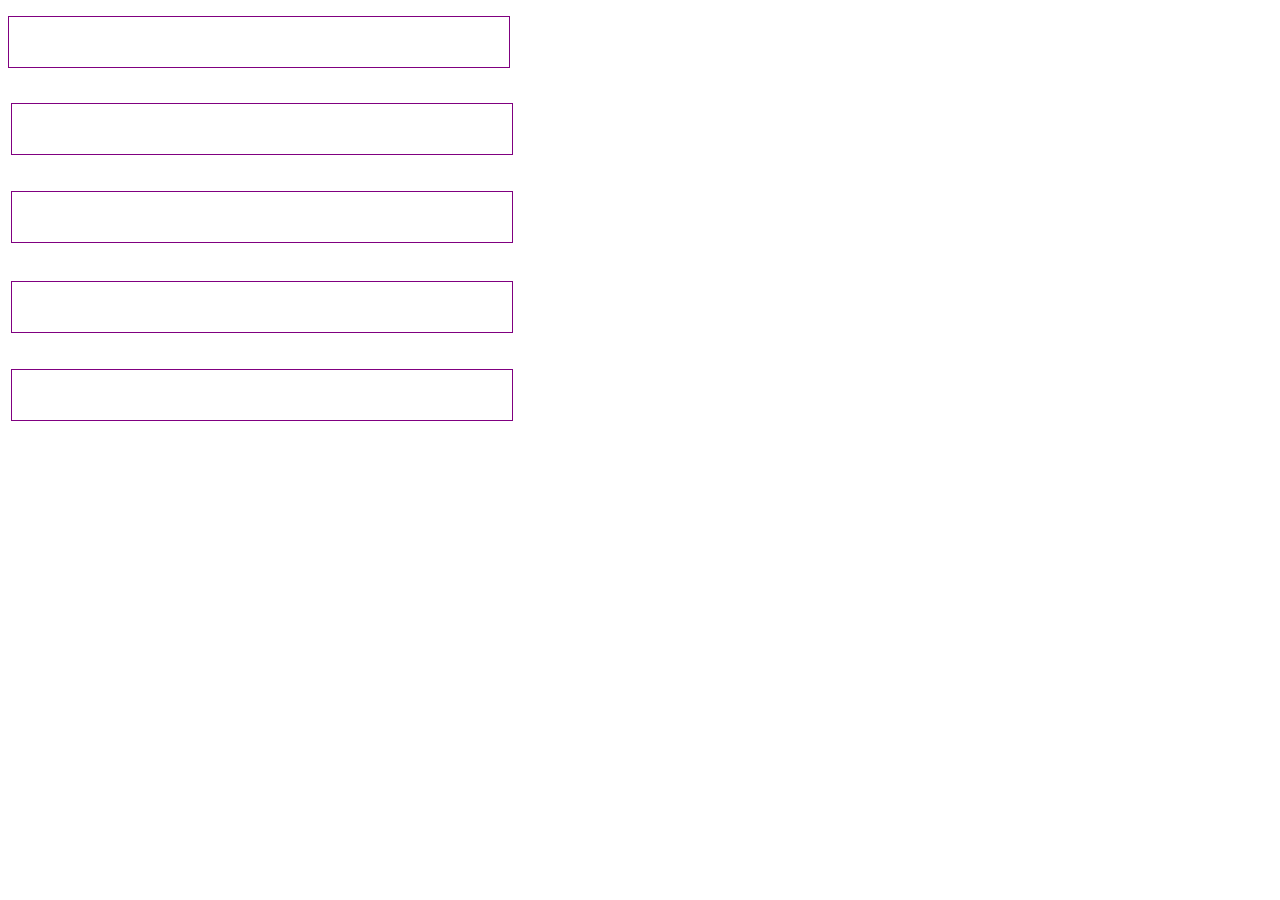
<file: EX13/index.html>
<!DOCTYPE html>
<html lang="es">
<head>
    <meta charset="UTF-8">
    <meta http-equiv="X-UA-Compatible" content="IE=edge">
    <meta name="viewport" content="width=device-width, initial-scale=1.0">
    <title>EX12</title>
    <script type="text/javascript" src="js/script.js"></script>
    <style>
        p{
            width: 500px;
            height: 50px;
            border: 1px solid purple;
        }
    </style>
</head>
<body>
    <p></p>
    <table>
        <tbody>
            <tr>
                <td>
                    <p></p>
                </td>
            </tr>
            <tr>
                <td>
                    <p></p>
                </td>
            </tr>
        </tbody>
    </table>
    <table>
        <tbody>
            <tr>
                <td>
                    <p></p>
                </td>
            </tr>
            <tr>
                <td>
                    <p></p>
                </td>
            </tr>
        </tbody>
    </table>
</body>
</html>
</file>
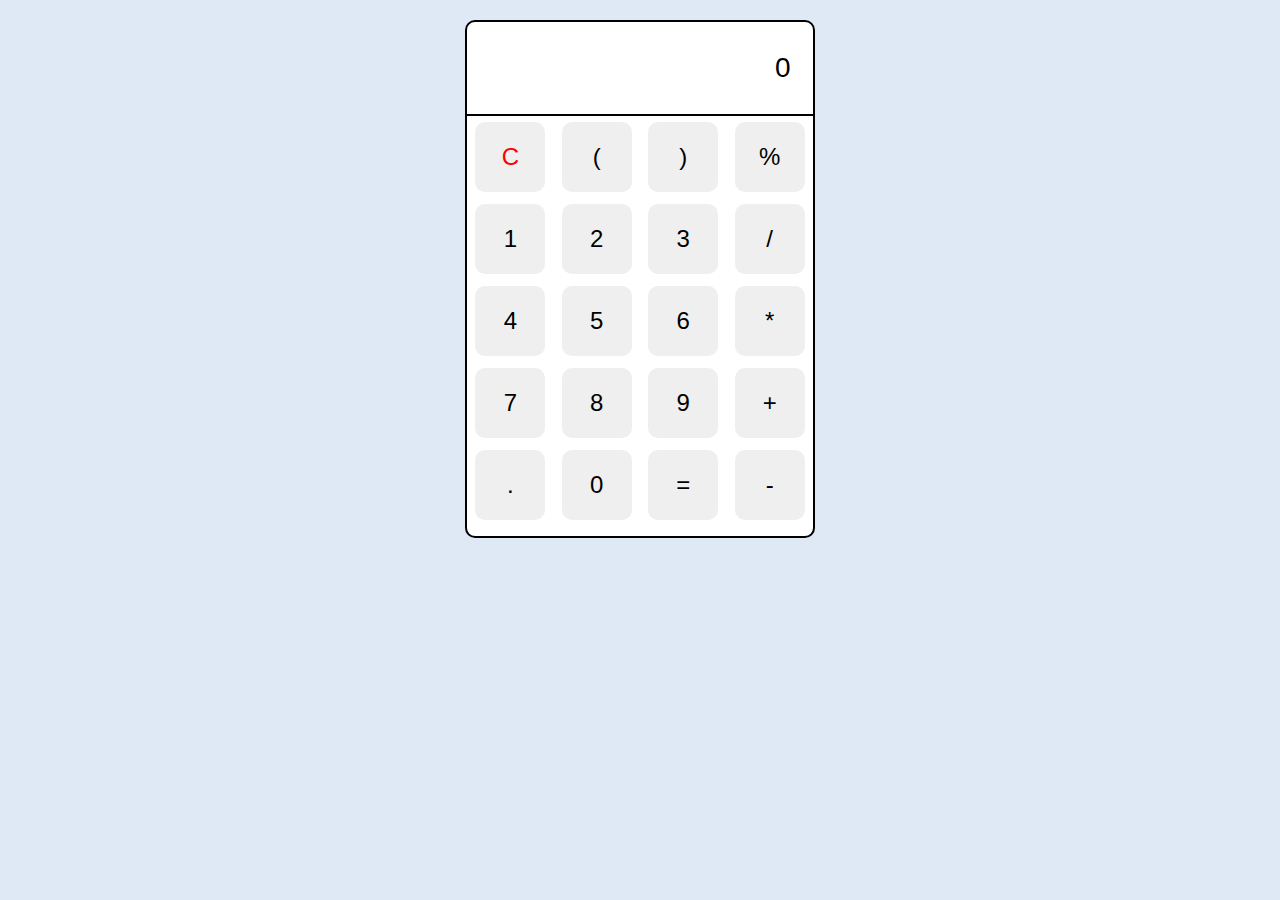
<file: EX14/index.html>
<!DOCTYPE html>
<html lang="es">
    <head>
        <meta charset="UTF-8">
        <meta http-equiv="X-UA-Compatible" content="IE=edge">
        <meta name="viewport" content="width=device-width, initial-scale=1.0">
        <title>EX14</title>
        <script type="text/javascript" src="js/script.js"></script>
        <link rel="stylesheet" href="css/estils.css">

    </head>
    <body>
        <div class="calculadora">
            <form name="c">
                <div class="ventana">
                    <input type="text" name="disp" id="d" placeholder="0">
                </div>
                <input
                    type="button"
                    class="clr"
                    value="C"
                    style="color: red;"
                    onclick="netejar()">
                <input type="button" class="aritmetica" value="(" onclick="concat('(')">
                <input type="button" class="aritmetica" value=")" onclick="concat(')')">
                <input type="button" class="aritmetica" value="%" onclick="concat('%')">
                <br>
                <input type="button" value="1" onclick="concat(1)">
                <input type="button" value="2" onclick="concat(2)">
                <input type="button" value="3" onclick="concat(3)">
                <input type="button" class="aritmetica" value="/" onclick="concat('/')">
                <br>
                <input type="button" value="4" onclick="concat(4)">
                <input type="button" value="5" onclick="concat(5)">
                <input type="button" value="6" onclick="concat(6)">
                <input type="button" class="aritmetica" value="*" onclick="concat('*')">
                <br>
                <input type="button" value="7" onclick="concat(7)">
                <input type="button" value="8" onclick="concat(8)">
                <input type="button" value="9" onclick="concat(9)">
                <input type="button" class="fun" value="+" onclick="concat('+')">
                <br>
                <input type="button" value="." onclick="concat('.')">
                <input type="button" value="0" onclick="concat(0)">
                <input type="button" class="aritmetica" value="=" onclick="equal()">
                <input type="button" class="aritmetica" value="-" onclick="concat('-')">
            </form>
        </div>
    </body>
</html>
</file>
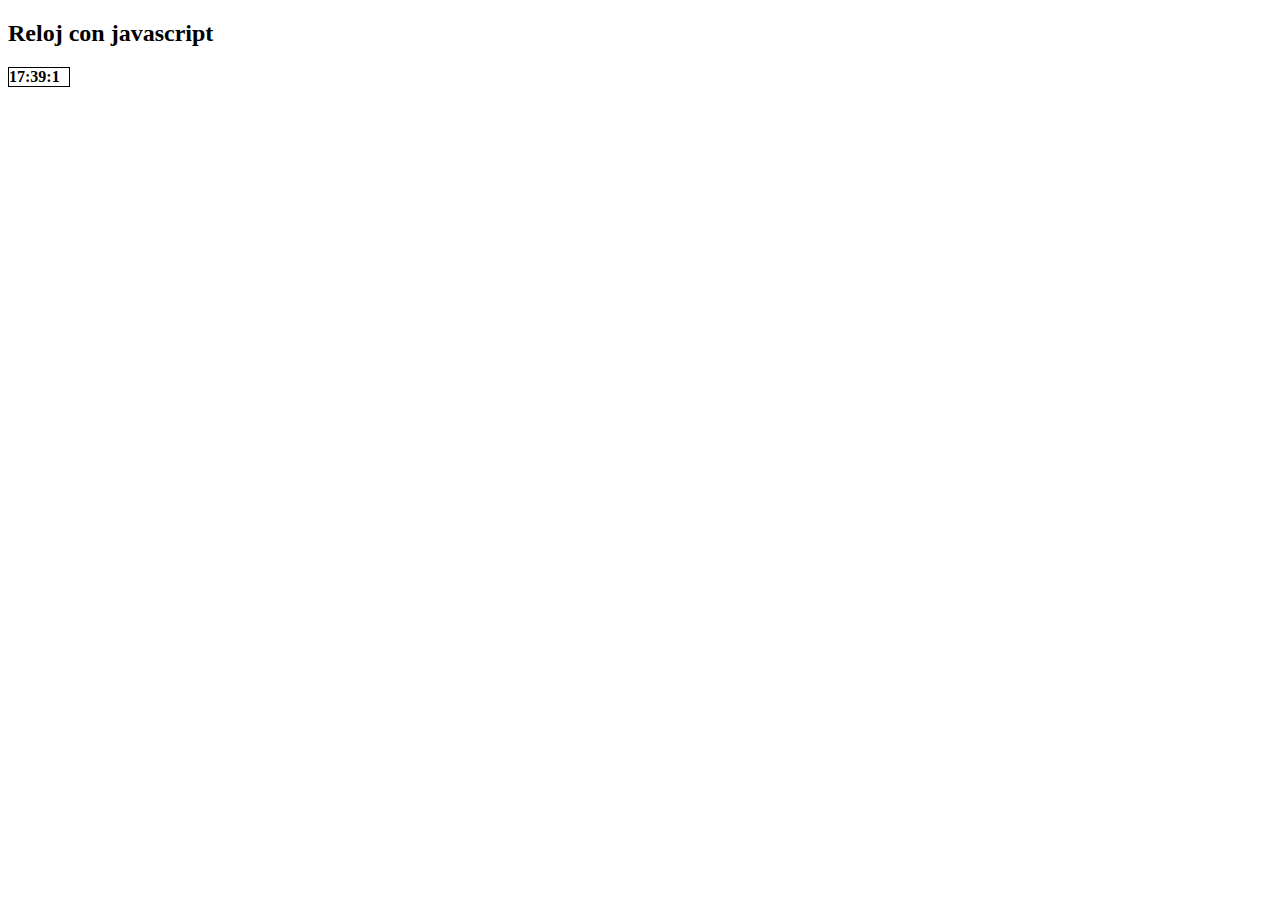
<file: EX16/index.html>
<!DOCTYPE html>
<html lang="es">

<head>
    <meta charset="UTF-8">
    <meta http-equiv="X-UA-Compatible" content="IE=edge">
    <meta name="viewport" content="width=device-width, initial-scale=1.0">
    <link rel="stylesheet" href="css/estils.css">
    <script src="js/script.js"></script>
    <title>EX16</title>
</head>

<body>
    <h2>Reloj con javascript</h2>
    <p><b id="h">00</b><b>:</b><b id="m">00</b><b>:</b><b id="s">00</b></p>
</body>

</html>
</file>
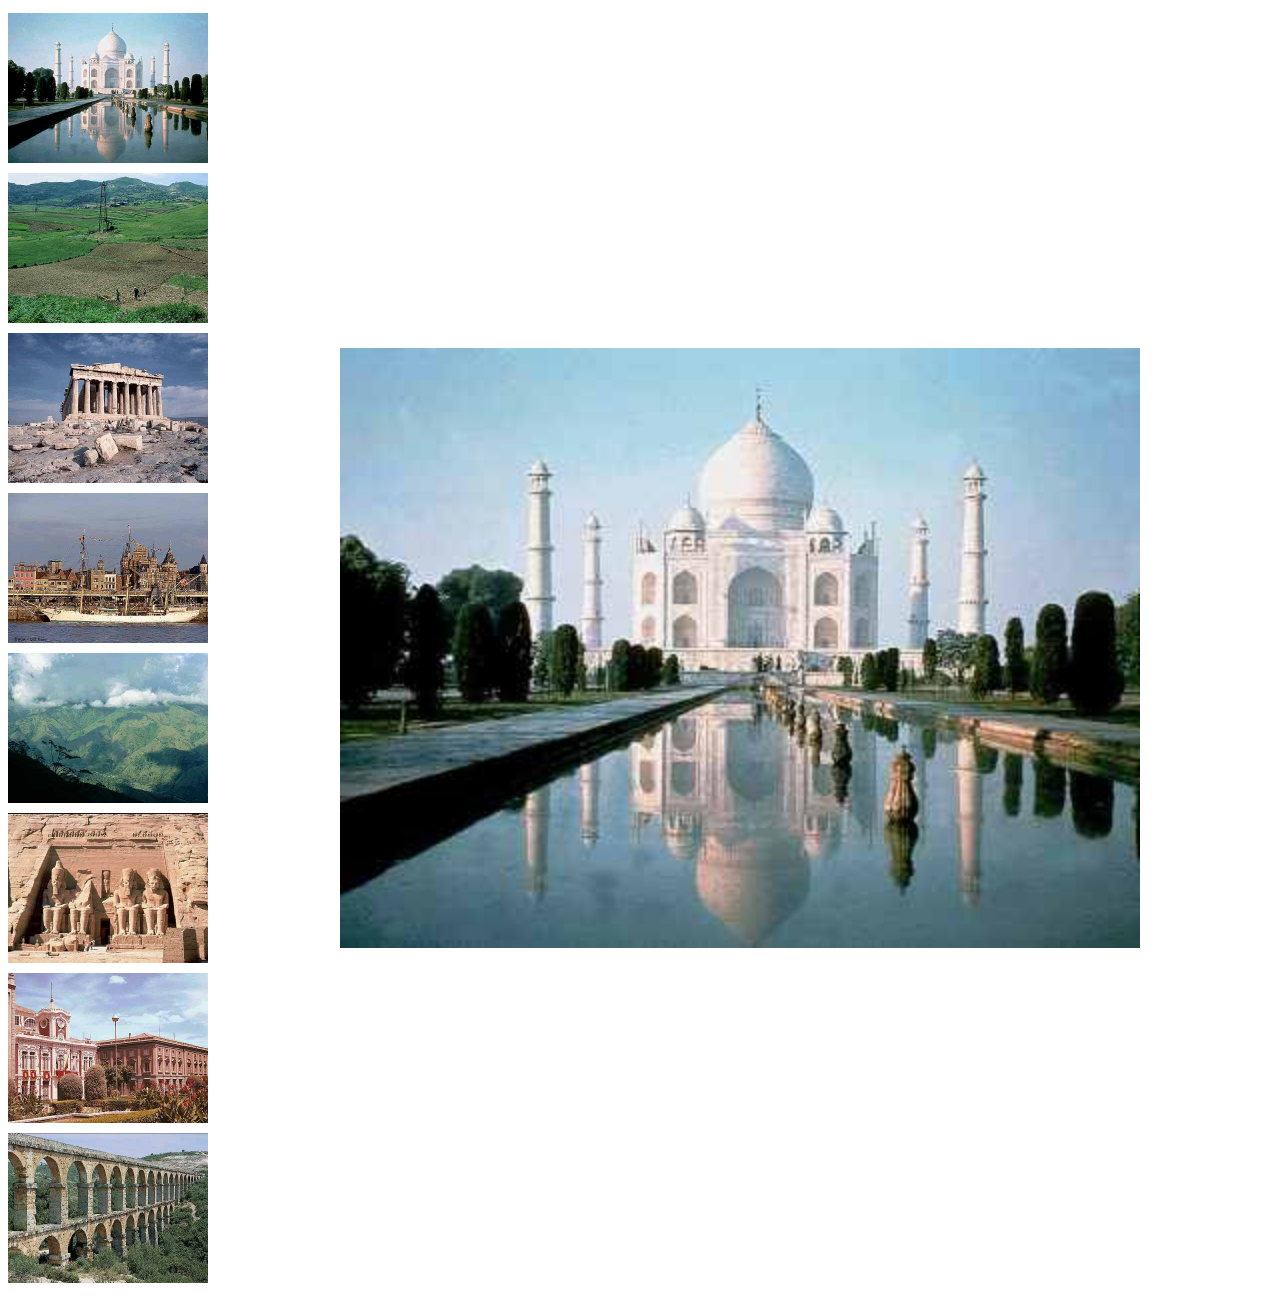
<file: EX15/indexl.html>
<!DOCTYPE html>
<html lang="es">

<head>
    <meta charset="UTF-8">
    <meta http-equiv="X-UA-Compatible" content="IE=edge">
    <meta name="viewport" content="width=device-width, initial-scale=1.0">
    <link rel="stylesheet" href="css/estils.css">
    <script src="js/script.js"></script>
    <title>EX15</title>
</head>

<body>
    <div id="fotos">
        <img src="img/foto1.jpg" alt="foto1" onclick="fotoCentral('img/foto1.jpg')" />
        <img src="img/foto2.jpg" alt="foto2" onclick="fotoCentral('img/foto2.jpg')" />
        <img src="img/foto3.jpg" alt="foto3" onclick="fotoCentral('img/foto3.jpg')" />
        <img src="img/foto4.jpg" alt="foto4" onclick="fotoCentral('img/foto4.jpg')" />
        <img src="img/foto5.jpg" alt="foto5" onclick="fotoCentral('img/foto5.jpg')" />
        <img src="img/foto6.jpg" alt="foto6" onclick="fotoCentral('img/foto6.jpg')" />
        <img src="img/foto7.jpg" alt="foto7" onclick="fotoCentral('img/foto7.jpg')" />
        <img src="img/foto8.jpg" alt="foto8" onclick="fotoCentral('img/foto8.jpg')" />
    </div>
    <div id="central">
        <img id="fcentral" src="img/foto1.jpg" alt="foto1" />
    </div>
</body>

</html>
</file>
<file: EX14/css/estils.css>
@import url('https://fonts.googleapis.com/css2?family=Fira+Sans+Condensed&display=swap');
*{
  margin: 0;
  padding: 0;
  outline: none;
  border: none;
  box-sizing: border-box;
  font-family: "Poppins",sans-serif;
}
body{
  background: #dfe9f5;
}
.calculadora{
  width: 350px;
  margin: 20px auto;
  border-radius: 10px;
  text-align: center;
  background: #fff;
  padding-bottom: 10px;
  box-shadow: 0 20px 35px grba(0,0,0,0.1);
  border: 2px solid black;
}
.ventana{
  border-bottom: 2px solid black;
}
input[type="button"]:hover {
    background-color: lightgrey;
}
input[type="button"]:active {
    background-color: bisque;
}
input[type="text"]{
  width: 90%;
  font-size: 28px;
  padding: 25px 5px;
  margin: 5px 2px 5px 2px;
  text-align: right;
  color: black;
  background: transparent;
}
input::placeholder{
  color: black;
}
input[type="button"]{
  width: 70px;
  height: 70px;
  margin: 6px;
  font-size: 24px;
  cursor: pointer;
  border-radius: 10px;
}
</file>
<file: EX16/css/estils.css>
p {
    width: 60px;
    border: solid black 1px;
}
</file>
<file: EX15/css/estils.css>
body {
    display: flex;
    flex-direction: row;
    flex-wrap: nowrap;
    justify-content: space-between;
    align-items: center;
}

#central {
    width: 50%;
    margin: 0 auto;
    display: flex;
    flex-direction: column;
    flex-wrap: nowrap;
    justify-content: space-around;
    align-items: center;
}

#central>img {
    width: 800px;
    height: 600px;
}

#central>p {
    margin: 15px 0;
    font-size: 24px;
}

#fotos {
    display: flex;
    flex-direction: column;
    flex-wrap: nowrap;
    justify-content: space-around;
    align-items: center;
}

#fotos>img {
    width: 200px;
    height: 150px;
    margin: 5px 0;
    cursor: pointer;
}
</file>
